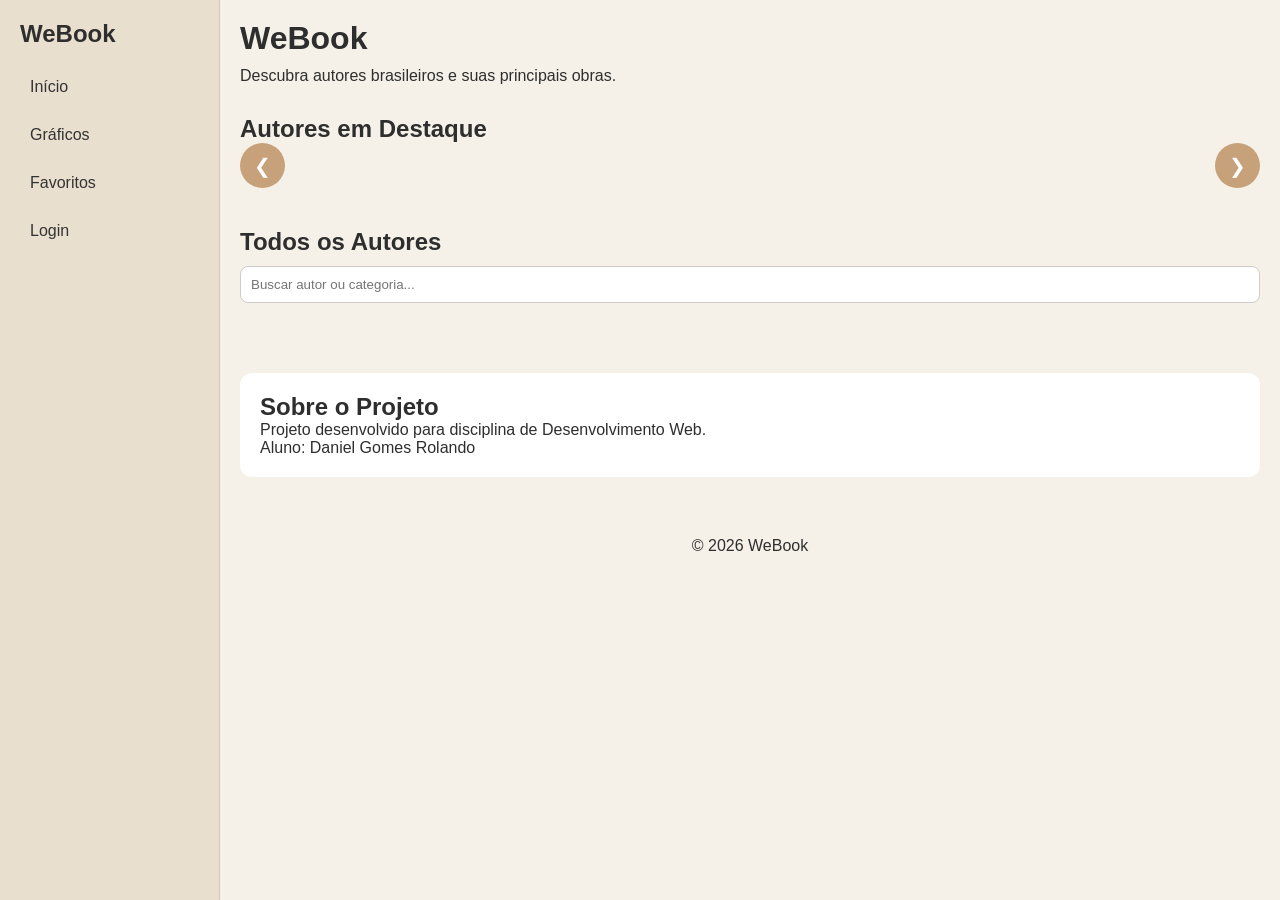
<file: public/index.html>
<!DOCTYPE html>
<html lang="pt-br">
<head>
    <meta charset="UTF-8">
    <meta name="viewport" content="width=device-width, initial-scale=1.0">
    <title>WeBook</title>

    <link rel="stylesheet" href="css/style.css">
</head>
<body>

<nav class="menu">
    <h1>WeBook</h1>

    <ul>
        <li><a href="index.html">Início</a></li>
        <li><a href="graficos.html">Gráficos</a></li>
        <li><a href="favoritos.html">Favoritos</a></li>

        <li>
            <a href="cadastro.html" id="cadastroBtn" style="display:none;">
                Cadastro
            </a>
        </li>

        <li><a href="login.html" id="loginBtn">Login</a></li>
        <li><a href="#" id="logoutBtn" style="display:none;">Logout</a></li>
    </ul>
</nav>

<div class="principal">

    <header class="cabecalho">
        <h1>WeBook</h1>
        <p>Descubra autores brasileiros e suas principais obras.</p>
    </header>

    <section class="destaques">

        <h2>Autores em Destaque</h2>

        <div class="slider">

            <button id="anterior">&#10094;</button>

            <div id="slide-container"></div>

            <button id="proximo">&#10095;</button>

        </div>

    </section>

    <section>

        <h2>Todos os Autores</h2>

        <input
            type="text"
            id="busca"
            placeholder="Buscar autor ou categoria..."
            style="padding:10px;width:100%;margin-top:10px;margin-bottom:20px;"
        >

        <div class="lista-livros" id="lista-autores"></div>

    </section>

    <section class="aluno">

        <h2>Sobre o Projeto</h2>

        <p>Projeto desenvolvido para disciplina de Desenvolvimento Web.</p>

        <p>Aluno: Daniel Gomes Rolando</p>

    </section>

    <footer class="rodape">

        <p>© 2026 WeBook</p>

    </footer>

</div>

<script src="js/app.js"></script>
<script src="js/login.js"></script>

</body>
</html>
</file>
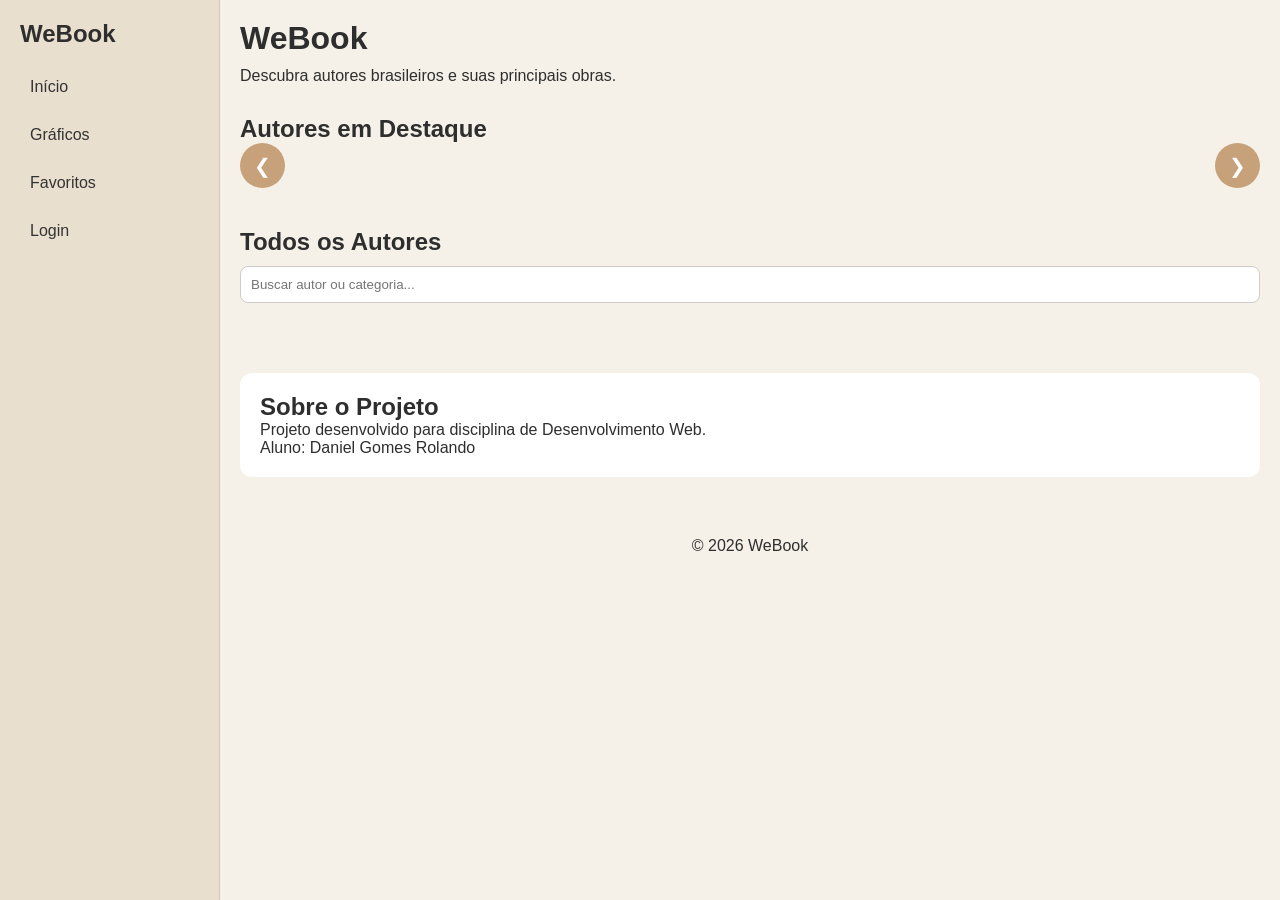
<file: public/cadastro.html>
<!DOCTYPE html>
<html lang="pt-br">
<head>
    <meta charset="UTF-8">
    <meta name="viewport" content="width=device-width, initial-scale=1.0">
    <title>Cadastro de Autores - WeBook</title>

    <link rel="stylesheet" href="css/style.css">
</head>
<body>

<nav class="menu">
    <h1>WeBook</h1>

    <ul>
        <li><a href="index.html">Início</a></li>
        <li><a href="graficos.html">Gráficos</a></li>
        <li><a href="favoritos.html">Favoritos</a></li>
        <li><a href="cadastro.html">Cadastro</a></li>

        <li><a href="login.html" id="loginBtn">Login</a></li>
        <li><a href="#" id="logoutBtn" style="display:none;">Logout</a></li>
    </ul>
</nav>

<div class="principal">

    <h1>Cadastro de Autores</h1>

    <form id="formAutor">

        <input type="hidden" id="id">

        <label>Nome</label>
        <input
            type="text"
            id="nome"
            required
            style="width:100%;padding:10px;margin:10px 0;"
        >

        <label>Categoria</label>
        <input
            type="text"
            id="categoria"
            required
            style="width:100%;padding:10px;margin:10px 0;"
        >

        <label>Imagem (URL)</label>
        <input
            type="text"
            id="imagem"
            required
            style="width:100%;padding:10px;margin:10px 0;"
        >

        <label>Descrição Curta</label>
        <textarea
            id="descricaoCurta"
            rows="3"
            style="width:100%;padding:10px;margin:10px 0;"
        ></textarea>

        <label>Descrição Completa</label>
        <textarea
            id="descricaoCompleta"
            rows="5"
            style="width:100%;padding:10px;margin:10px 0;"
        ></textarea>

        <label>Nascimento</label>
        <input
            type="text"
            id="nascimento"
            style="width:100%;padding:10px;margin:10px 0;"
        >

        <label>Nacionalidade</label>
        <input
            type="text"
            id="nacionalidade"
            style="width:100%;padding:10px;margin:10px 0;"
        >

        <label>Movimento Literário</label>
        <input
            type="text"
            id="movimento"
            style="width:100%;padding:10px;margin:10px 0;"
        >

        <label>Destaque</label>

        <select
            id="destaque"
            style="width:100%;padding:10px;margin:10px 0;"
        >
            <option value="true">Sim</option>
            <option value="false">Não</option>
        </select>

        <button
            type="submit"
            style="padding:12px 25px;margin-top:15px;"
        >
            Salvar Autor
        </button>

    </form>

    <hr style="margin:40px 0;">

    <h2>Autores Cadastrados</h2>

    <table
        border="1"
        cellpadding="10"
        cellspacing="0"
        width="100%"
    >
        <thead>

            <tr>
                <th>Nome</th>
                <th>Categoria</th>
                <th>Ações</th>
            </tr>

        </thead>

        <tbody id="listaAutores"></tbody>

    </table>

</div>

<script src="js/cadastro.js"></script>

</body>
</html>
</file>
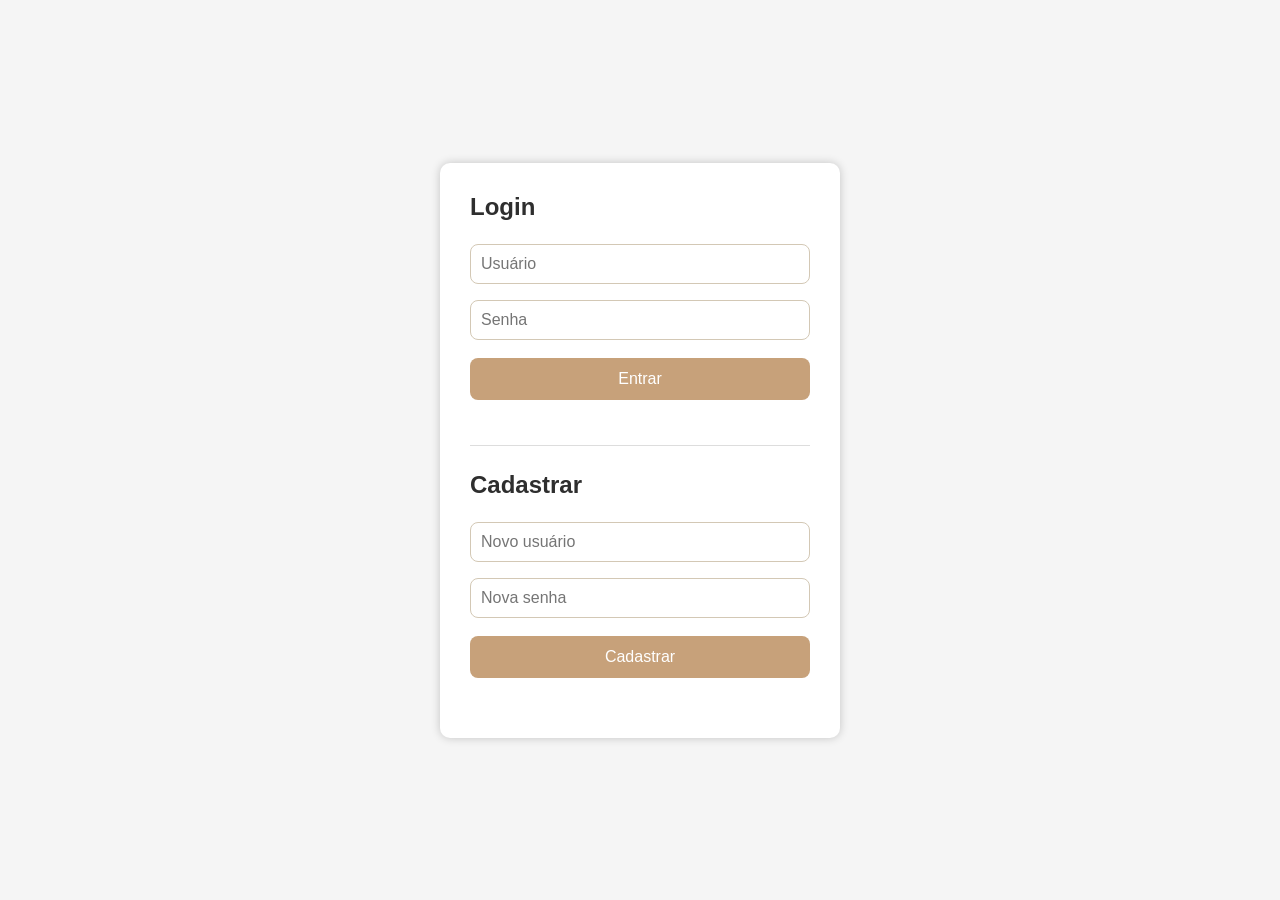
<file: public/login.html>
<!DOCTYPE html>
<html lang="pt-br">
<head>
    <meta charset="UTF-8">
    <meta name="viewport" content="width=device-width, initial-scale=1.0">
    <title>Login - WeBook</title>

    <link rel="stylesheet" href="css/login.css">

    <style>
        body{
            font-family: Arial, Helvetica, sans-serif;
            background:#f5f5f5;
        }

        .login-container{
            width:400px;
            max-width:90%;
            margin:50px auto;
            background:#fff;
            padding:30px;
            border-radius:10px;
            box-shadow:0 0 10px rgba(0,0,0,.2);
        }

        .login-container h2{
            margin-bottom:15px;
        }

        .login-container input{
            width:100%;
            padding:10px;
            margin:8px 0;
            box-sizing:border-box;
        }

        .login-container button{
            width:100%;
            padding:12px;
            margin-top:10px;
            cursor:pointer;
        }

        .erro{
            color:red;
            margin-top:10px;
        }

        hr{
            margin:30px 0;
        }
    </style>
</head>
<body>

<div class="login-container">

    <h2>Login</h2>

    <input type="text" id="login" placeholder="Usuário">
    <input type="password" id="senha" placeholder="Senha">

    <button onclick="logar()">Entrar</button>

    <hr>

    <h2>Cadastrar</h2>

    <input type="text" id="novoLogin" placeholder="Novo usuário">
    <input type="password" id="novaSenha" placeholder="Nova senha">

    <button onclick="cadastrar()">Cadastrar</button>

    <p class="erro" id="erro"></p>

</div>

<script src="js/login.js"></script>

</body>
</html>
</file>
<file: public/css/style.css>
*{
    margin:0;
    padding:0;
    box-sizing:border-box;
    font-family: Arial, Helvetica, sans-serif;
}

body{
    background:#f5f1e8;
    color:#2e2e2e;
}

/* =========================
   MENU
========================= */
.menu{
    position:fixed;
    top:0;
    left:0;
    width:220px;
    height:100vh;
    background:#e8dfcf;
    padding:20px;
    border-right:1px solid #d3c8b5;
}

.menu h1{
    margin-bottom:20px;
}

.menu ul{
    list-style:none;
}

.menu li{
    margin-bottom:10px;
}

.menu a{
    text-decoration:none;
    color:#333;
    display:block;
    padding:10px;
    border-radius:8px;
    transition:0.2s;
}

.menu a:hover{
    background:#d6cbb5;
}

/* =========================
   CONTEÚDO
========================= */
.principal{
    margin-left:220px;
    padding:20px;
}

/* =========================
   CABEÇALHO
========================= */
.cabecalho{
    margin-bottom:30px;
}

.cabecalho h1{
    font-size:32px;
    margin-bottom:10px;
}

/* =========================
   SLIDER
========================= */
.destaques{
    margin-bottom:40px;
}

.slider{
    display:flex;
    align-items:center;
    gap:15px;
}

.slider button{
    border:none;
    background:#c7a17a;
    color:white;
    width:45px;
    height:45px;
    border-radius:50%;
    cursor:pointer;
    font-size:20px;
    transition:0.2s;
}

.slider button:hover{
    background:#a87f5c;
}

#slide-container{
    flex:1;
}

.slide-card{
    background:white;
    border-radius:12px;
    overflow:hidden;
    box-shadow:0 4px 12px rgba(0,0,0,.1);
}

.slide-card img{
    width:100%;
    height:320px;
    object-fit:cover;
}

.slide-info{
    padding:20px;
}

.slide-info h2{
    margin-bottom:10px;
}

.slide-info p{
    margin-bottom:10px;
}

.slide-info a{
    display:inline-block;
    padding:10px 15px;
    background:#c7a17a;
    color:white;
    border-radius:8px;
    text-decoration:none;
}

/* =========================
   BUSCA
========================= */
#busca{
    border:1px solid #ccc;
    border-radius:8px;
}

/* =========================
   CARDS
========================= */
.lista-livros{
    display:grid;
    grid-template-columns:repeat(auto-fit,minmax(220px,1fr));
    gap:20px;
}

.card-livro{
    background:white;
    border-radius:12px;
    overflow:hidden;
    box-shadow:0 3px 10px rgba(0,0,0,.1);
    transition:0.3s;
}

.card-livro:hover{
    transform:translateY(-5px);
}

.card-livro img{
    width:100%;
    height:260px;
    object-fit:cover;
}

.card-livro h2,
.card-livro h3{
    padding:10px;
}

.card-livro p{
    padding:0 10px 10px;
}

.card-livro a,
.card-livro button{
    display:block;
    text-align:center;
    padding:10px;
    background:#c7a17a;
    color:white;
    text-decoration:none;
    border:none;
    width:100%;
    cursor:pointer;
}

.card-livro a:hover,
.card-livro button:hover{
    background:#a87f5c;
}

/* =========================
   DETALHES
========================= */
.perfil-detalhe{
    display:flex;
    gap:30px;
    background:white;
    padding:20px;
    border-radius:12px;
    margin-bottom:30px;
    box-shadow:0 3px 10px rgba(0,0,0,.1);
}

.perfil-detalhe img{
    width:300px;
    border-radius:10px;
    object-fit:cover;
}

.perfil-detalhe h1{
    margin-bottom:10px;
}

.perfil-detalhe p{
    margin-bottom:8px;
}

/* =========================
   SOBRE
========================= */
.aluno{
    margin-top:50px;
    background:white;
    padding:20px;
    border-radius:12px;
}

/* =========================
   RODAPÉ
========================= */
.rodape{
    margin-top:40px;
    text-align:center;
    padding:20px;
}

/* =========================
   RESPONSIVO
========================= */
@media(max-width:768px){

    .menu{
        position:relative;
        width:100%;
        height:auto;
    }

    .principal{
        margin-left:0;
    }

    .slider{
        flex-direction:column;
    }

    .perfil-detalhe{
        flex-direction:column;
    }

    .perfil-detalhe img{
        width:100%;
    }

    .slide-card img{
        height:220px;
    }
}
</file>
<file: public/css/login.css>
*{
    margin:0;
    padding:0;
    box-sizing:border-box;
    font-family:Arial, Helvetica, sans-serif;
}

body{
    background:#f5f1e8;
    color:#2e2e2e;
    display:flex;
    justify-content:center;
    align-items:center;
    min-height:100vh;
}

.login-container{
    width:420px;
    max-width:90%;
    background:white;
    padding:35px;
    border-radius:12px;
    box-shadow:0 4px 12px rgba(0,0,0,.1);
}

.login-container h1{
    text-align:center;
    margin-bottom:25px;
    color:#2e2e2e;
}

.login-container h2{
    margin-bottom:15px;
    color:#2e2e2e;
}

.login-container input{
    width:100%;
    padding:12px;
    margin-bottom:15px;
    border:1px solid #d3c8b5;
    border-radius:8px;
    font-size:16px;
    outline:none;
    transition:.2s;
}

.login-container input:focus{
    border-color:#c7a17a;
}

.login-container button{
    width:100%;
    padding:12px;
    background:#c7a17a;
    color:white;
    border:none;
    border-radius:8px;
    font-size:16px;
    cursor:pointer;
    transition:.2s;
    margin-bottom:20px;
}

.login-container button:hover{
    background:#a87f5c;
}

.login-container hr{
    border:none;
    border-top:1px solid #ddd;
    margin:25px 0;
}

.erro{
    color:#d62828;
    text-align:center;
    margin-top:10px;
    font-weight:bold;
}

@media(max-width:768px){

    .login-container{
        width:95%;
        padding:25px;
    }

}
</file>
